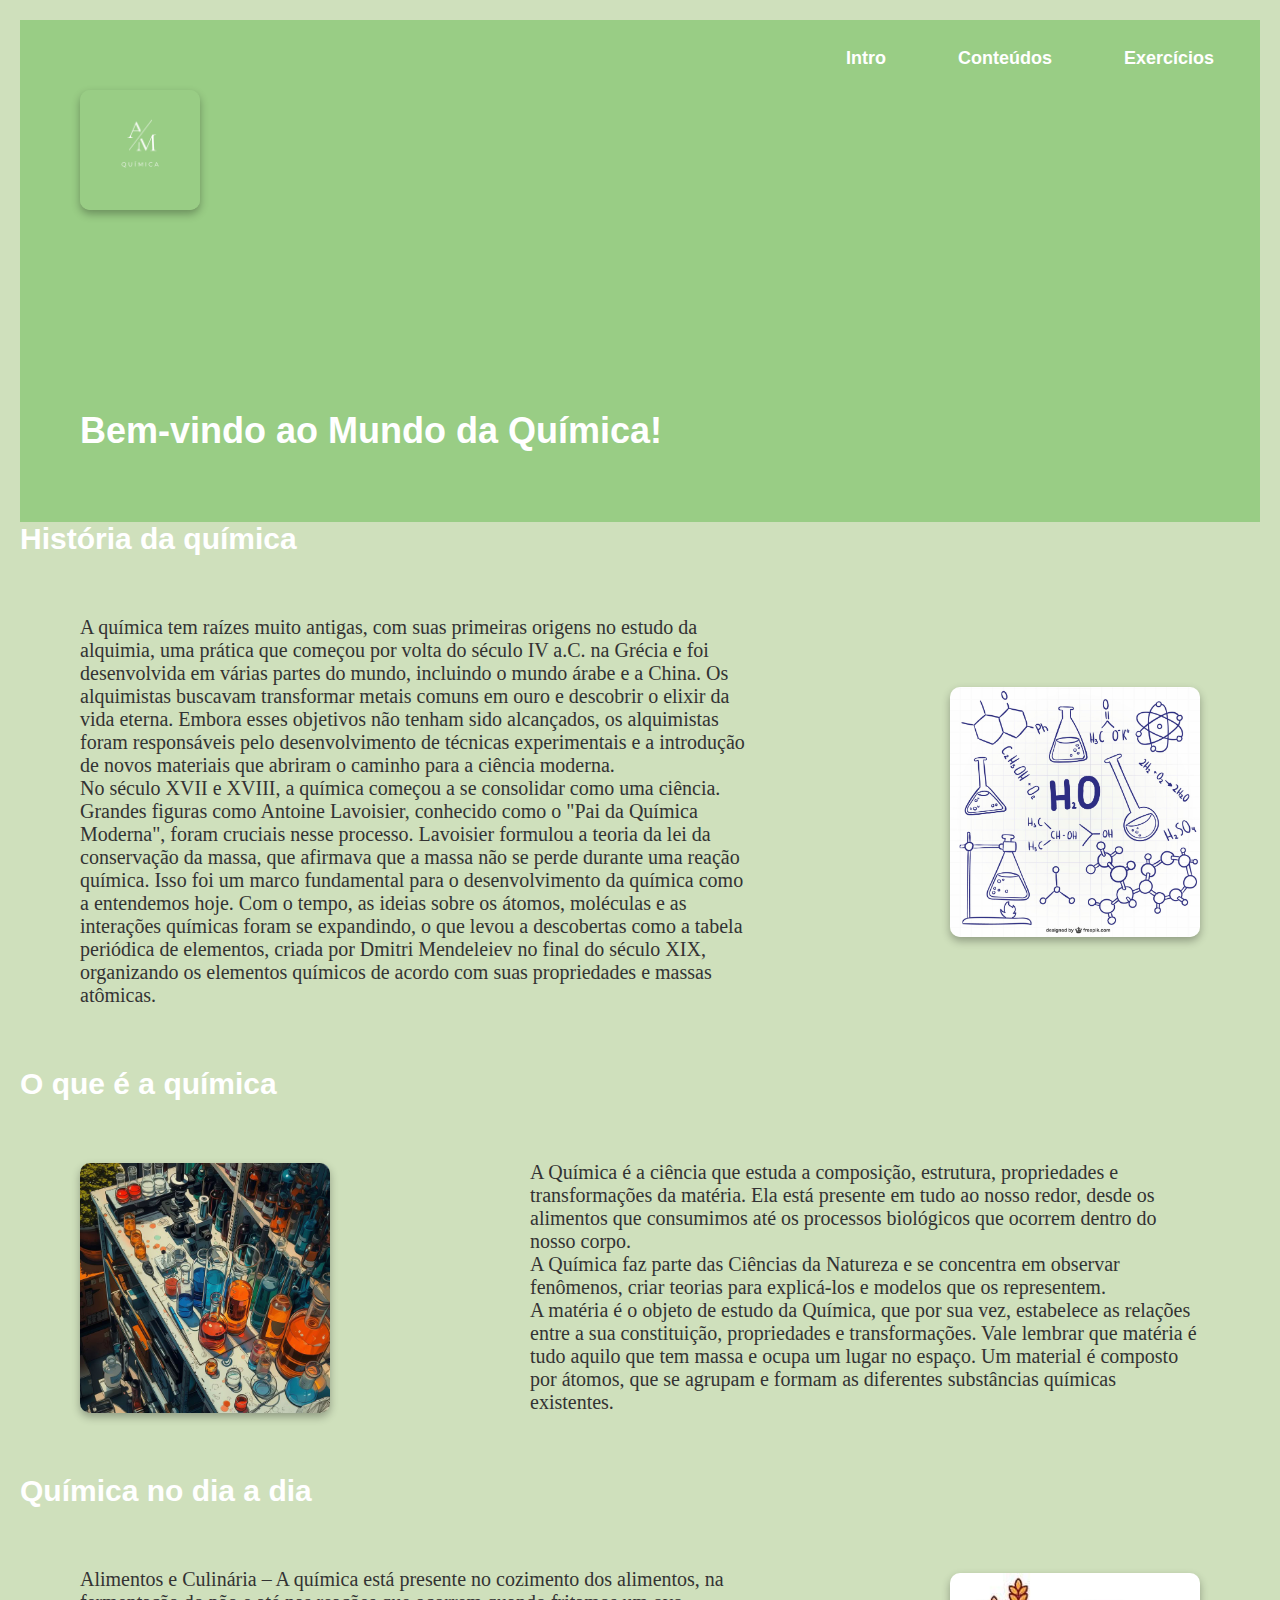
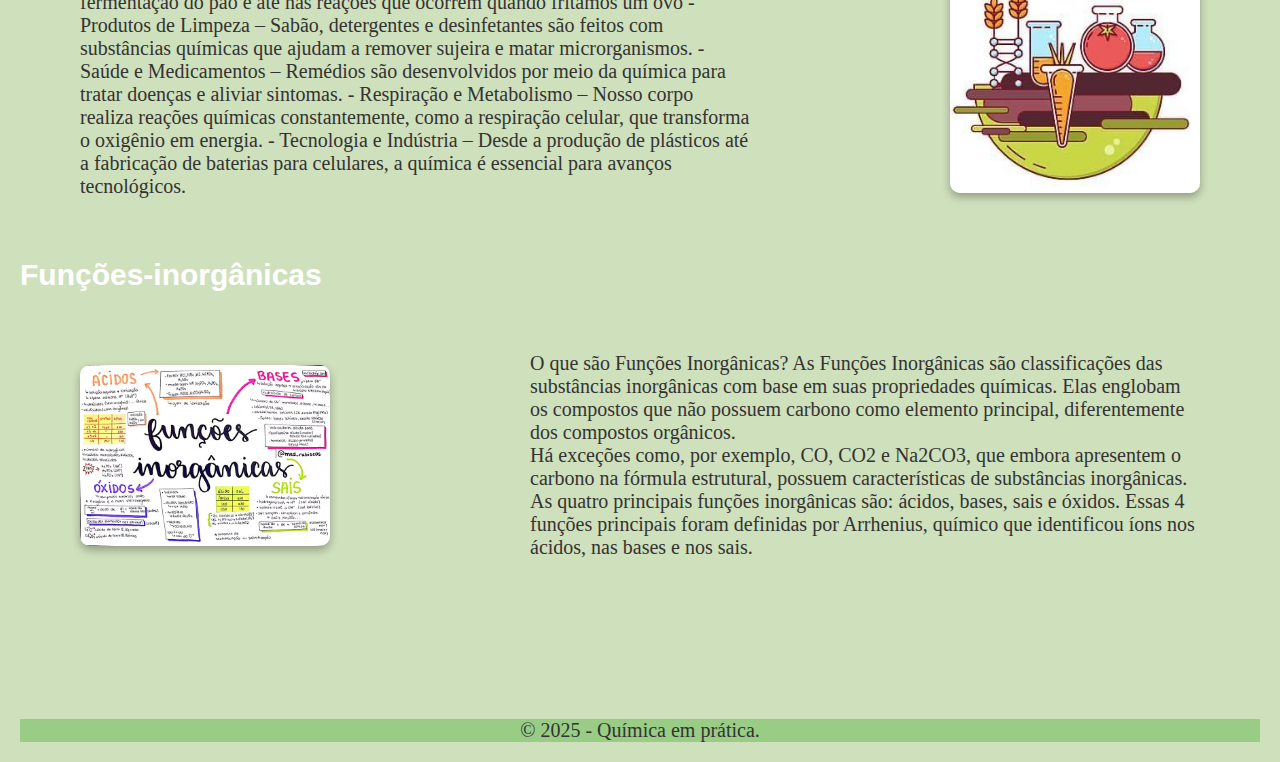
<file: index.html>
<!DOCTYPE html>
<html lang="pt-BR">
<head>
    <meta charset="UTF-8">
    <meta name="viewport" content="width=device-width, initial-scale=1.0">
    <style>
       
        .imagem {
          width: 50px; 
          height: auto; 
          display: block; 
          margin-left: 0; 
        }
        * {
  margin: 0;
  padding: 0;
  box-sizing: border-box; 
}
header {
      display: flex; 
      justify-content: space-between;; 
      background-color: #99cd85;
    }
  .imagem-direita {
    width: 200px; 
    height: auto; 
    display: flex; 
    margin-left: auto; 
    margin-right:20px ;
}
.container {
    display: flex;
    align-items: center;
    gap: 10px; 
    padding-left: 20px; 
}
.imagem {
    width: 150px; 
    height: auto; 
    display: block; 
}
</style> 
    <title>Química - Página Inicial</title>
    <link rel="stylesheet" href="style.css">
</head>
<body>
  <header>
    <div class="container">
        <img src="M.png" alt="Logo" class="logo">
        <h1>Bem-vindo ao Mundo da Química!</h1>
    </div>
    <nav>
        <ul>
            <li><a href="index.html">Intro</a></li>
            <li><a href="conteúdos.html">Conteúdos</a></li>
            <li><a href="exercícios.html">Exercícios</a></li>
        </ul>
    </nav>
</header>
<h2>História da química</h2>  
          <div class="container">
            <div class="texto">
                <p>A química tem raízes muito antigas, com suas primeiras origens no estudo da alquimia, uma prática que começou por volta do século IV a.C. na Grécia e foi desenvolvida em várias partes do mundo, incluindo o mundo árabe e a China. Os alquimistas buscavam transformar metais comuns em ouro e descobrir o elixir da vida eterna. Embora esses objetivos não tenham sido alcançados, 
                  os alquimistas foram responsáveis pelo desenvolvimento de técnicas experimentais e 
                  a introdução de novos materiais que abriram o caminho para a ciência moderna.</p>
                <p>No século XVII e XVIII, a química começou a se consolidar como uma ciência. Grandes figuras como Antoine Lavoisier, conhecido como o "Pai da Química Moderna", foram cruciais nesse processo. Lavoisier formulou a teoria da lei da conservação da massa, que afirmava que a massa não se perde durante uma reação química.
                Isso foi um marco fundamental para o desenvolvimento da química como a entendemos hoje.
               Com o tempo, as ideias sobre os átomos, moléculas e as interações químicas foram se expandindo, o que levou a descobertas como a tabela periódica de elementos, criada por Dmitri Mendeleiev no final do século XIX, organizando os elementos químicos de acordo com suas propriedades e massas atômicas.</p></div>
      
            <div class="imagem">
                <img src="quimica.jpg" alt="Descrição da Imagem" class="imagem">
            </div>
           </div>
              <h2>O que é a química</h2>
       <div class="container">
        <div class="imagem">
          <img src="quim.jpg" alt="Descrição da Imagem" class="imagem"></div>
                <div class="texto">
                  <p>A Química é a ciência que estuda a composição, estrutura, propriedades e transformações da matéria. 
                    Ela está presente em tudo ao nosso redor, desde os alimentos que consumimos até os processos biológicos
                    que ocorrem dentro do nosso corpo.</p>
                    <p>A Química faz parte das Ciências da Natureza e se concentra em observar fenômenos, criar teorias para explicá-los e modelos que os representem.</p>
                  <p>A matéria é o objeto de estudo da Química, que por sua vez, estabelece as relações entre a sua constituição, propriedades e transformações.
                    Vale lembrar que matéria é tudo aquilo que tem massa e ocupa um lugar no espaço. Um material é composto por átomos, 
                    que se agrupam e formam as diferentes substâncias químicas existentes.</p>
          </div> </div>
           </div>
       
       <h2>Química no dia a dia </h2>
       <div class="container">
        <div class="texto">
            <p>Alimentos e Culinária – A química está presente no cozimento dos alimentos, na fermentação do pão e até nas reações que ocorrem quando fritamos um ovo
              - Produtos de Limpeza – Sabão, detergentes e desinfetantes são feitos com substâncias químicas que ajudam a remover sujeira e matar microrganismos.
              - Saúde e Medicamentos – Remédios são desenvolvidos por meio da química para tratar doenças e aliviar sintomas.
           - Respiração e Metabolismo – Nosso corpo realiza reações químicas constantemente, como a respiração celular, que transforma o oxigênio em energia.
              - Tecnologia e Indústria – Desde a produção de plásticos até a fabricação de baterias para celulares, a química é essencial  para avanços tecnológicos.</p>
            </div>  <div class="imagem">
            <img src="quifood.jpg" alt="Descrição da Imagem" class="imagem">
        </div>
       </div>
           <h2>Funções-inorgânicas</h2>
           <div class="container">
            <div class="imagem">
              <img src="mapa.quim.jpg" alt="Descrição da Imagem" class="imagem"></div>
                    <div class="texto">
                      <p>O que são Funções Inorgânicas?
                        As Funções Inorgânicas são classificações das substâncias inorgânicas com base em suas propriedades químicas.
                         Elas englobam os compostos que não possuem carbono como elemento principal, diferentemente dos compostos orgânicos.</p>
              <p>Há exceções como, por exemplo, CO, CO2 e Na2CO3, que embora apresentem o carbono na fórmula estrutural, possuem características de substâncias inorgânicas.
               As quatro principais funções inorgânicas são: ácidos, bases, sais e óxidos. 
               Essas 4 funções principais foram definidas por Arrhenius, químico que identificou íons nos ácidos, nas bases e nos sais.</p>
              </div> </div>
              
        <footer>     <p>© 2025 - Química em prática.</p>
    </footer>
</body>
</html>
</file>
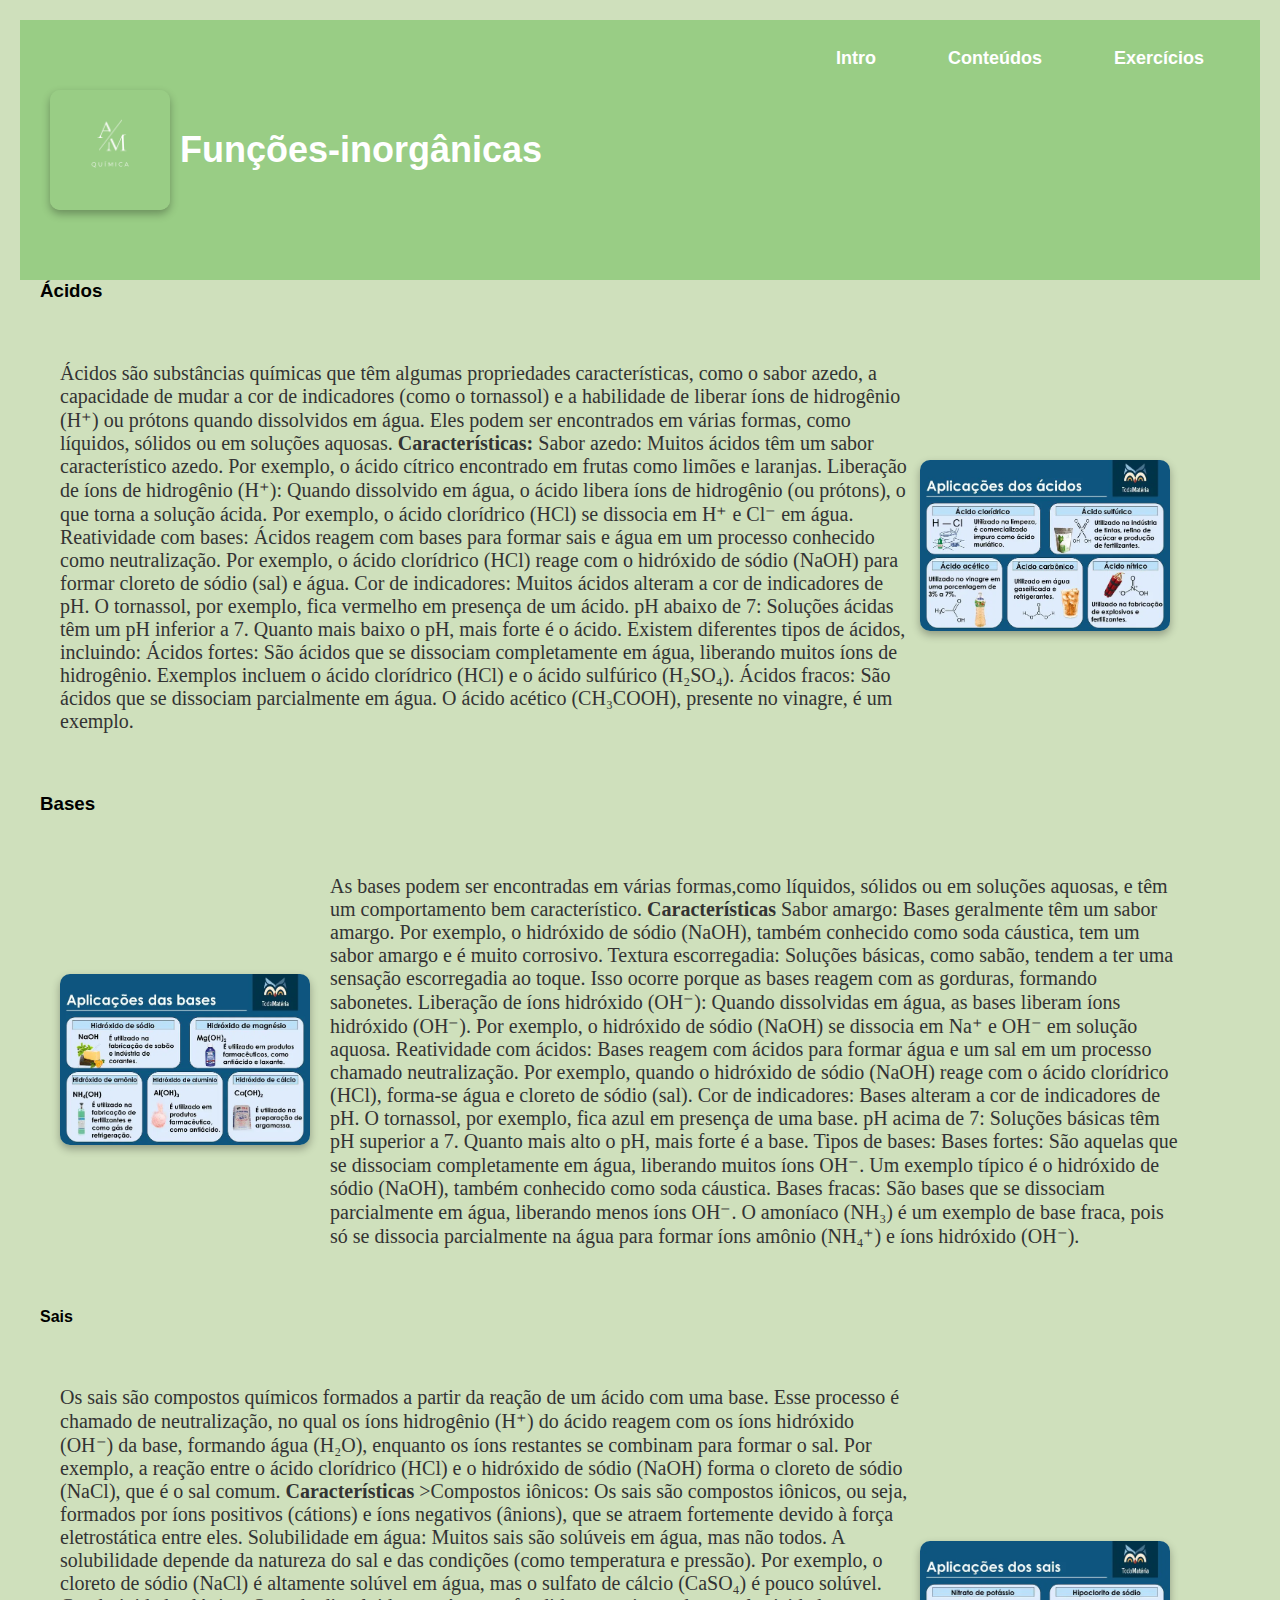
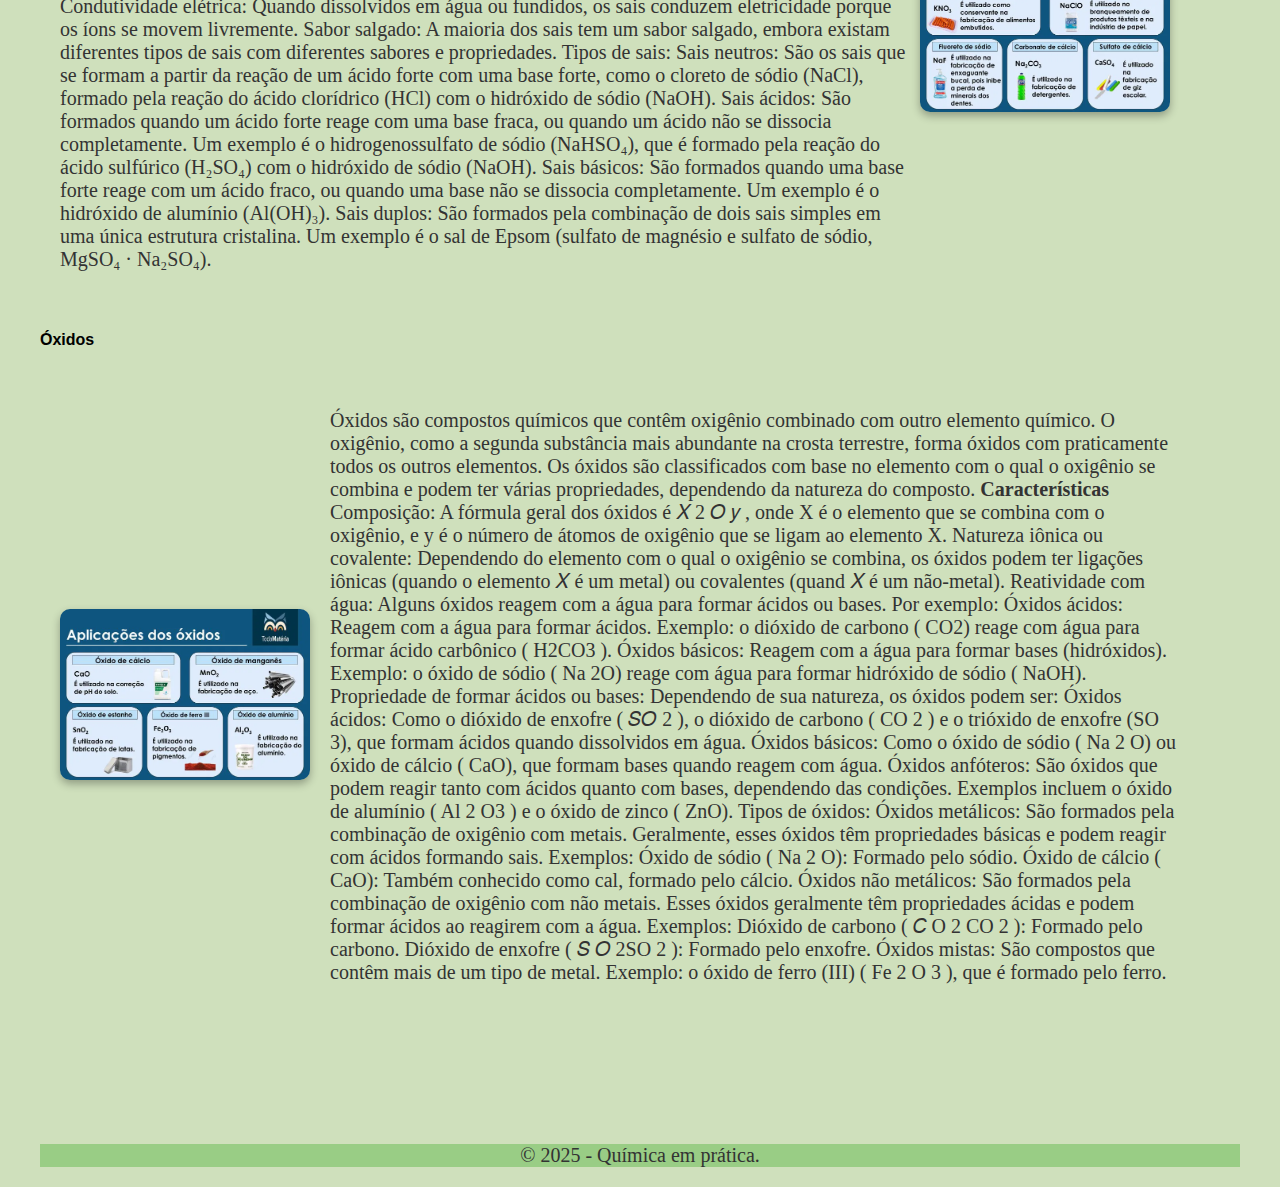
<file: conteúdos.html>
<!DOCTYPE html>
<html lang="pt-BR">
<head>
    <meta charset="UTF-8">
    <meta name="viewport" content="width=device-width, initial-scale=1.0">
    <title>Elementos Químicos</title>
    <link rel="stylesheet" href="style.css">
   <style>
    .caixa {
          background-color: white; 
          padding: 20px; 
          width: 300px; 
          text-align: center;
          margin-left: 50px
        }
    
   header {
        display: flex; 
        justify-content: space-between;; 
        background-color: #99cd85; 
        padding: 10px; 
      }
      .container {
    display: flex; 
    align-items: center; 
    gap: 10px; 
    padding-left: 20px; 
}
h1 {
            font-family:'Times New Roman', Times, serif;
            font-size: 36px; 
            color: #ffffff;
        }
        .imagem {
            width: 4000px; 
            height: auto; 
            margin-right: 10px; 
        }
    </style>
</head>
<body>
  <header>
    <div class="container">
        <img src="M.png" alt="Logo" class="logo">
        <h1>Funções-inorgânicas</h1>
    </div>
    <nav>
        <ul>
            <li><a href="index.html">Intro</a></li>
            <li><a href="conteúdos.html">Conteúdos</a></li>
            <li><a href="exercícios.html">Exercícios</a></li>
        </ul>
    </nav>
</header>

    <section class="content">
       <h3>Ácidos</h3>
       <div class="container">
        <div class="texto">
         <p>Ácidos são substâncias químicas que têm algumas propriedades características, como o sabor azedo,
           a capacidade de mudar a cor de indicadores (como o tornassol) e a habilidade de liberar íons de hidrogênio (H⁺) 
           ou prótons quando dissolvidos em água.
           Eles podem ser encontrados em várias formas, como líquidos, sólidos ou em soluções aquosas.
          <b>Características:</b>
           Sabor azedo: Muitos ácidos têm um sabor característico azedo. Por exemplo, o ácido cítrico encontrado em frutas como limões e laranjas.
            Liberação de íons de hidrogênio (H⁺): Quando dissolvido em água, o ácido libera íons de hidrogênio (ou prótons), o que torna a solução ácida. Por exemplo, o ácido clorídrico (HCl) se dissocia em H⁺ e Cl⁻ em água.
            
            Reatividade com bases: Ácidos reagem com bases para formar sais e água em um processo conhecido como neutralização. Por exemplo, o ácido clorídrico (HCl) reage com o hidróxido de sódio (NaOH) para formar cloreto de sódio (sal) e água.
            
            Cor de indicadores: Muitos ácidos alteram a cor de indicadores de pH. O tornassol, por exemplo, fica vermelho em presença de um ácido.
            
            pH abaixo de 7: Soluções ácidas têm um pH inferior a 7. Quanto mais baixo o pH, mais forte é o ácido.
          
          Existem diferentes tipos de ácidos, incluindo:
            Ácidos fortes: São ácidos que se dissociam completamente em água, liberando muitos íons de hidrogênio. Exemplos incluem o ácido clorídrico (HCl) e o ácido sulfúrico (H₂SO₄).
            Ácidos fracos: São ácidos que se dissociam parcialmente em água. O ácido acético (CH₃COOH), presente no vinagre, é um exemplo.</p>
            </div> 
            <div class="imagem">
              <img src="acidos.webp" alt="Descrição da Imagem" class="imagem" style="width: 2000px; height: auto;">
          </div>
         </div>
          <h3>Bases</h3>
          <div class="container">
 <div class="imagem">
  <img src="bases.webp" alt="Descrição da Imagem" class="imagem" style="width: 2000px; height: auto;">
</div>
<div class="texto">
  <p>As bases podem ser encontradas em várias formas,como líquidos, sólidos ou em soluções aquosas,
e têm um comportamento bem característico.
   <b>Características</b>
  Sabor amargo: Bases geralmente têm um sabor amargo. Por exemplo, o hidróxido de sódio (NaOH), também conhecido como soda cáustica, tem um sabor amargo e é muito corrosivo.
Textura escorregadia: Soluções básicas, como sabão, tendem a ter uma sensação escorregadia ao toque. Isso ocorre porque as bases reagem com as gorduras, formando sabonetes.
Liberação de íons hidróxido (OH⁻): Quando dissolvidas em água, as bases liberam íons hidróxido (OH⁻). Por exemplo, o hidróxido de sódio (NaOH) se dissocia em Na⁺ e OH⁻ em solução aquosa.
Reatividade com ácidos: Bases reagem com ácidos para formar água e um sal em um processo chamado neutralização. Por exemplo, quando o hidróxido de sódio (NaOH) reage com o ácido clorídrico (HCl), forma-se água e cloreto de sódio (sal).
Cor de indicadores: Bases alteram a cor de indicadores de pH. O tornassol, por exemplo, fica azul em presença de uma base.
pH acima de 7: Soluções básicas têm pH superior a 7. Quanto mais alto o pH, mais forte é a base.
Tipos de bases:
Bases fortes: São aquelas que se dissociam completamente em água, liberando muitos íons OH⁻. Um exemplo típico é o hidróxido de sódio (NaOH), também conhecido como soda cáustica.
Bases fracas: São bases que se dissociam parcialmente em água, liberando menos íons OH⁻. O amoníaco (NH₃) é um exemplo de base fraca,
pois só se dissocia parcialmente na água para formar íons amônio (NH₄⁺) e íons hidróxido (OH⁻).</p></div></div>


<h4>Sais</h4>
<div class="container">
  <div class="texto">
   <p>
Os sais são compostos químicos formados a partir da reação de um ácido com uma base. 
  Esse processo é chamado de neutralização, no qual os íons hidrogênio (H⁺) do ácido reagem com os íons hidróxido (OH⁻) da base, formando água (H₂O), enquanto os íons restantes se combinam para formar o sal. 
  Por exemplo, a reação entre o ácido clorídrico (HCl) e o hidróxido de sódio (NaOH) forma o cloreto de sódio (NaCl), que é o sal comum.
 <b>Características</b>
        >Compostos iônicos: Os sais são compostos iônicos, ou seja, formados por íons positivos (cátions) e íons negativos (ânions), que se atraem fortemente devido à força eletrostática entre eles.
          Solubilidade em água: Muitos sais são solúveis em água, mas não todos. A solubilidade depende da natureza do sal e das condições (como temperatura e pressão). Por exemplo, o cloreto de sódio (NaCl) é altamente solúvel em água, mas o sulfato de cálcio (CaSO₄) é pouco solúvel.
          Condutividade elétrica: Quando dissolvidos em água ou fundidos, os sais conduzem eletricidade porque os íons se movem livremente.
          Sabor salgado: A maioria dos sais tem um sabor salgado, embora existam diferentes tipos de sais com diferentes sabores e propriedades.  
          Tipos de sais:
          Sais neutros: São os sais que se formam a partir da reação de um ácido forte com uma base forte, como o cloreto de sódio (NaCl), formado pela reação do ácido clorídrico (HCl) com o hidróxido de sódio (NaOH). 
          Sais ácidos: São formados quando um ácido forte reage com uma base fraca,
           ou quando um ácido não se dissocia completamente. Um exemplo é o hidrogenossulfato de sódio (NaHSO₄), que é formado pela reação do ácido sulfúrico (H₂SO₄) com o hidróxido de sódio (NaOH).
          Sais básicos: São formados quando uma base forte reage com um ácido fraco,
           ou quando uma base não se dissocia completamente. Um exemplo é o hidróxido de alumínio (Al(OH)₃).
        Sais duplos: São formados pela combinação de dois sais simples em uma única estrutura cristalina.
           Um exemplo é o sal de Epsom (sulfato de magnésio e sulfato de sódio, MgSO₄ · Na₂SO₄).</p></div>
           <div class="imagem">
            <img src="sais.webp" alt="Descrição da Imagem" class="imagem" style="width: 2000px; height: auto;">
          </div></div>
           <h4>Óxidos</h4>
           <div class="container">
            <div class="imagem">
             <img src="oxidos.webp" alt="Descrição da Imagem" class="imagem" style="width: 2000px; height: auto;">
           </div>
           <div class="texto">
            <p>Óxidos são compostos químicos que contêm oxigênio combinado com outro elemento químico. O oxigênio,
             como a segunda substância mais abundante na crosta terrestre, forma óxidos com praticamente todos os outros elementos. 
             Os óxidos são classificados com base no elemento com o qual o oxigênio se combina e podem ter várias propriedades,
             dependendo da natureza do composto.
               <b>Características</b>
           Composição: A fórmula geral dos óxidos é 
            𝑋 2 𝑂 𝑦 , onde  X é o elemento que se combina com o oxigênio, e   y é o número de átomos de oxigênio que se ligam ao elemento 
             X.  Natureza iônica ou covalente: Dependendo do elemento com o qual o oxigênio se combina, 
            os óxidos podem ter ligações iônicas (quando o elemento  𝑋
             é um metal) ou covalentes (quand 𝑋
             é um não-metal).
             Reatividade com água: Alguns óxidos reagem com a água para formar ácidos ou bases. Por exemplo:
           Óxidos ácidos: Reagem com a água para formar ácidos. Exemplo: o dióxido de carbono (
            CO2​
            ) reage com água para formar ácido carbônico (
             H2CO3  ).
            Óxidos básicos: Reagem com a água para formar bases (hidróxidos). Exemplo: o óxido de sódio (
            Na 2O) reage com água para formar hidróxido de sódio (
            NaOH).
            Propriedade de formar ácidos ou bases: Dependendo de sua natureza, os óxidos podem ser:
           Óxidos ácidos: Como o dióxido de enxofre ( 𝑆𝑂 2  ), o dióxido de carbono (
           CO 2 ) e o trióxido de enxofre (SO 3), que formam ácidos quando dissolvidos em água. Óxidos básicos: Como o óxido de sódio ( Na 
            2 O) ou óxido de cálcio (
            CaO), que formam bases quando reagem com água.
            Óxidos anfóteros: São óxidos que podem reagir tanto com ácidos quanto com bases, dependendo das condições. Exemplos incluem o óxido de alumínio (
           Al 2 O3​  ) e o óxido de zinco ( ZnO).
            Tipos de óxidos:
            Óxidos metálicos: São formados pela combinação de oxigênio com metais. Geralmente, esses óxidos têm propriedades básicas e podem reagir com ácidos formando sais. Exemplos:
             Óxido de sódio ( Na  2 ​
             O): Formado pelo sódio. Óxido de cálcio (
            CaO): Também conhecido como cal, formado pelo cálcio.
            Óxidos não metálicos: São formados pela combinação de oxigênio com não metais. Esses óxidos geralmente têm propriedades ácidas e podem formar ácidos ao reagirem com a água. Exemplos:  Dióxido de carbono ( 𝐶  O  2 CO 2 ): Formado pelo carbono. Dióxido de enxofre ( 𝑆 𝑂  2SO 2  ): Formado pelo enxofre.
            Óxidos mistas: São compostos que contêm mais de um tipo de metal. Exemplo: o óxido de ferro (III) ( Fe 2 O 3 ), que é formado pelo ferro.</p></div></div>
 
    <footer>
        <p>© 2025 - Química em prática.</p>
    </footer>
</body>
</html>
</file>
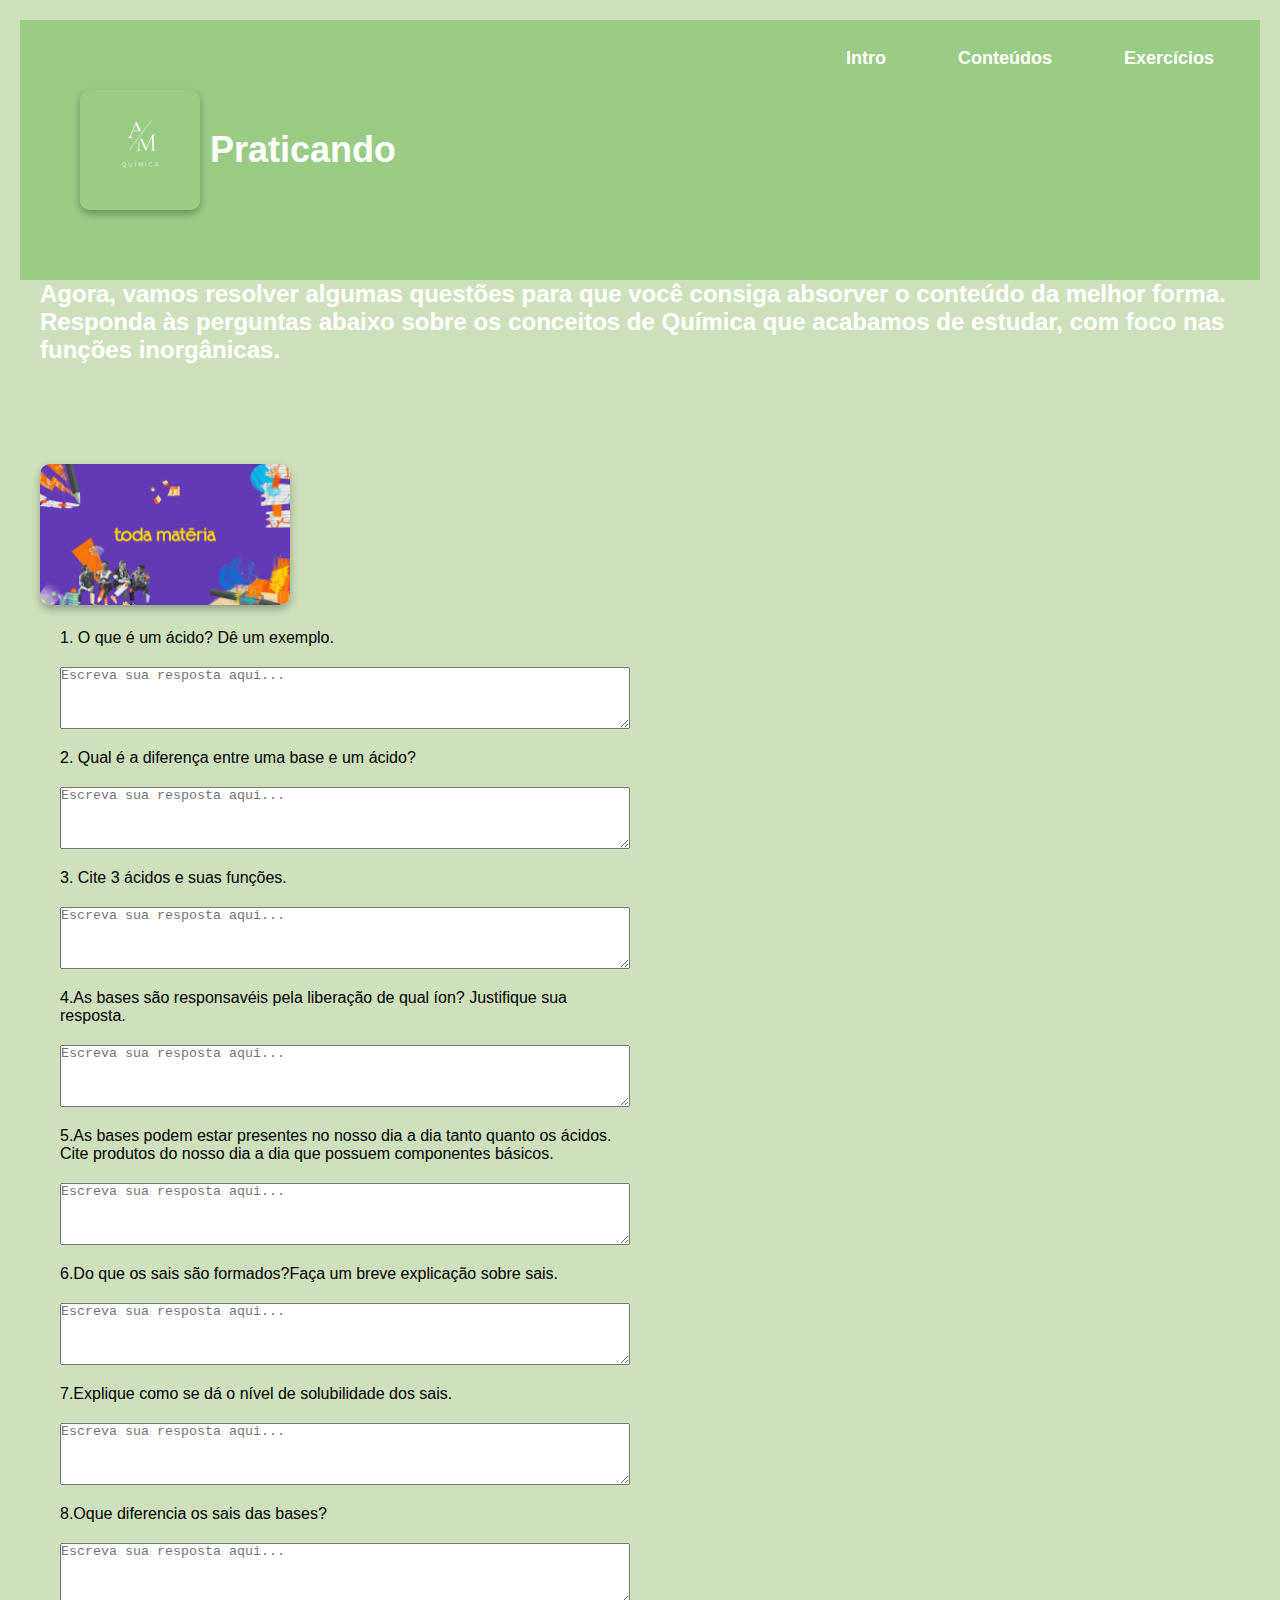
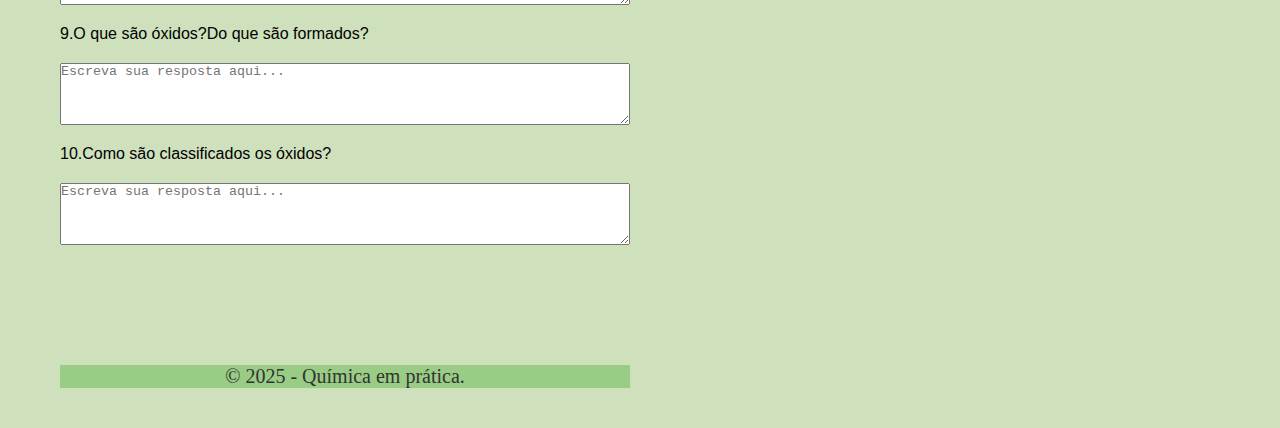
<file: exercícios.html>
<!DOCTYPE html>
<html lang="pt-BR">
<head>
    <meta charset="UTF-8">
    <meta name="viewport" content="width=device-width, initial-scale=1.0">
    <title>Reações Químicas</title>
    <link rel="stylesheet" href="style.css">
    <style>
    .imagem {
          width: 300px; 
          height: auto; 
          display: block; 
          margin-left: 0;
        }
    
    header {
      display: flex; 
      justify-content: space-between;; 
      background-color: #99cd85; 
      padding: 20x 10px; 
    }
    .container {
    display: flex; 
    align-items: center; 
    gap: 10px; 
}

button {
            background-color: black; 
            color: white; 
            border: none;
            padding: 12px 24px;
            font-size: 16px;
            cursor: pointer;
            border-radius: 5px;
        }

        button:hover {
            background-color: #333; 
        }
        h1 {
            font-family:'Times New Roman', Times, serif;
            font-size: 36px; 
            color: #fff; 
        }

  </style>
    
    
      </head>
<body>
    <header>
        <div class="container">
            <img src="M.png" alt="Logo" class="logo">
            <h1>Praticando</h1>
        </div>
        <nav>
            <ul>
                <li><a href="index.html">Intro</a></li>
                <li><a href="conteúdos.html">Conteúdos</a></li>
                <li><a href="exercícios.html">Exercícios</a></li>
            </ul>
        </nav>
    </header>
    <section class="content">
      <h2>Agora, vamos resolver algumas questões para que você consiga absorver o conteúdo da melhor forma. Responda às perguntas abaixo sobre os conceitos de Química que acabamos de estudar, com foco nas funções inorgânicas.

      </h2>
      <a href="https://www.todamateria.com.br/funcoes-inorganicas/" target="_blank">
        <img src="todam.jpg" alt="nome da imagem"style="width: 250px; height: auto;">
        </a>
       
        <form id="formExercicio" action="#" method="post">
             <label for="resposta1">1. O que é um ácido? Dê um exemplo.</label><br>
            <textarea id="resposta1" name="resposta1" rows="4" cols="50" placeholder="Escreva sua resposta aqui..."></textarea><br><br>

            <label for="resposta2">2. Qual é a diferença entre uma base e um ácido?</label><br>
            <textarea id="resposta2" name="resposta2" rows="4" cols="50" placeholder="Escreva sua resposta aqui..."></textarea><br><br>
            
            <label for="resposta2">3. Cite 3 ácidos e suas funções.</label><br>
            <textarea id="resposta2" name="resposta2" rows="4" cols="50" placeholder="Escreva sua resposta aqui..."></textarea><br><br>
            
            <label for="resposta2">4.As bases são responsavéis pela liberação de qual íon? Justifique sua resposta.</label><br>
            <textarea id="resposta2" name="resposta2" rows="4" cols="50" placeholder="Escreva sua resposta aqui..."></textarea><br><br>

            <label for="resposta2">5.As bases podem estar presentes no nosso dia a dia 
                tanto quanto os ácidos. Cite produtos do nosso dia a dia que possuem componentes básicos.</label><br>
            <textarea id="resposta2" name="resposta2" rows="4" cols="50" placeholder="Escreva sua resposta aqui..."></textarea><br><br>

            <label for="resposta2">6.Do que os sais são formados?Faça um breve explicação sobre sais.</label><br>
            <textarea id="resposta2" name="resposta2" rows="4" cols="50" placeholder="Escreva sua resposta aqui..."></textarea><br><br>

            <label for="resposta2">7.Explique como se dá o nível de solubilidade dos sais.</label><br>
            <textarea id="resposta2" name="resposta2" rows="4" cols="50" placeholder="Escreva sua resposta aqui..."></textarea><br><br>

            <label for="resposta2">8.Oque diferencia os sais das bases?</label><br>
            <textarea id="resposta2" name="resposta2" rows="4" cols="50" placeholder="Escreva sua resposta aqui..."></textarea><br><br>


            <label for="resposta2">9.O que são óxidos?Do que são formados?</label><br>
            <textarea id="resposta2" name="resposta2" rows="4" cols="50" placeholder="Escreva sua resposta aqui..."></textarea><br><br>

            <label for="resposta2">10.Como são classificados os óxidos?</label><br>
            <textarea id="resposta2" name="resposta2" rows="4" cols="50" placeholder="Escreva sua resposta aqui..."></textarea><br><br>
          
            
                
                
            

    
    <footer>
        <p>© 2025 - Química em prática.</p>
    </footer>
</body>
</html>
</file>
<file: style.css>
* {
    margin: 0;
    padding: 0;
    box-sizing: border-box;
}


.header {
    display: flex; 
    justify-content:space-between; 
    align-items: center;
    position: fixed; 
    top: 0;
    left: 0;
    width: 100%;
    background-color: #333; 
    padding: 10px 20px; 
    z-index: 1000;
    box-shadow: 0 2px 5px rgba(0, 0, 0, 0.1); 
}



.logo {
    width: 120px; 
    height: auto; 

}


.titulo {
    text-align: center; 
    flex: 2;
    font-size: 24px;
    color: white;
}

body 
{
    background-color:#cfe0bc;

}
.texto {
    text-align: left; 
    margin-left: 0; 
    padding-left: 0; 
  }
nav ul {
    list-style: none;
    padding: 0;
}

nav ul li {
    display: inline;
    margin-right: 20px;
}

nav ul li a {
    color:white;
    text-decoration: none;
    font-weight: bold;
}

/* Seção de conteúdo */
.content {
    margin-top: 20px;
}

.content h2 {
    font-size: 24px;
    margin-bottom: 100px;
}

/* Rodapé */
footer {
    text-align: center;
    margin-top: 100px;
    font-size: 20px;
    color: #ffff;
background-color: #99cd85;
}
img {
    width: 100%;
    border-radius: 10px;
    box-shadow: 0 4px 8px rgba(0, 0, 0, 0.3)
}
nav {
    background: #99cd85;
    padding: 10px; 
    display: flex; 
    justify-content:space-between;
  }


  ul {
    list-style: none; 
    display: flex; 
    gap: 20px; 
    margin: 0; 
    padding: 0; 
    justify-content: center; 
  }
  
  li {
    transition: transform 0.3s ease, box-shadow 0.3s ease; 
  }
  
  li a {
    text-decoration: none; 
    color: rgb(30, 18, 18); 
    font-weight: bold; 
    padding: 8px 16px; 
    border-radius: 5px; 
    display: block; 
    transition: all 0.3s ease; 
  }
  
  li a:hover {
    color: #fff;
    background-color: rgb(34, 3, 3); 
    transform: scale(1.1); 
    box-shadow: 0 4px 8px rgba(0, 0, 0, 0.2); 
  }
  
  li a:focus {
    outline: 2px solid #f2f2f2; 
    outline-offset: 4px; 
  }
  
  
  h1{
    color:white
  }

        body {
            margin: 0;
            font-family: Arial, sans-serif;
            padding: 20px; 
            box-sizing: border-box;
        }
        .content {
            max-width: 1200px; 
            margin: 0 auto; 
        }
        form {
            display: grid; 
            grid-template-columns: 1fr 1fr; 
            gap: 20px; 
            padding: 20px; 
        }
        form label,
        form textarea {
            width: 100%; 
        }
        button {
            grid-column: span 2; 
            padding: 10px;
            background-color: #f8f1f1;
            color: white;
            border: none;
            border-radius: 5px;
            cursor: pointer;
        }
        
        @media (max-width: 768px) {
            form {
                grid-template-columns: 1fr;
            }
        }
    
    .container {
        display: flex; 
        flex-wrap: wrap; 
        gap: 200px; 
    }
    
    .caixa {
        background-color: white;
        padding: 20px;
        width: 300px; 
        text-align:left;
    }
   
.container {
display: flex; 
justify-content: space-between; 
align-items: center; 
padding: 60px; 
}


.texto {
font-size: 18px; 
color: #333; 
flex:1;
}

.imagem {
    width: 100%;  
    max-width: 250px; 
    height: auto; 
}

h2 {
    font-family:'Trebuchet MS', 'Lucida Sans Unicode', 'Lucida Grande', 'Lucida Sans', Arial, sans-serif; 
    font-size: 30px; 
    color: #ffffff;
}
p {
    font-family:cursive; 
    font-size: 20px; 
    color: #333; 
}
header {
    width: 100%;
    background-color: #99cd85;
    color: white;
    text-align: center;
    padding: 10px 0;  
    font-size: 18px;   
}
header h1 {
    font-family:'Trebuchet MS', 'Lucida Sans Unicode', 'Lucida Grande', 'Lucida Sans', Arial, sans-serif ;
    font-size: 36px; 
    color: white; 
}


header{ position:-ms-page; top:0; left: 0; }
footer{ position:-ms-page;top:1;left:0}
</file>
